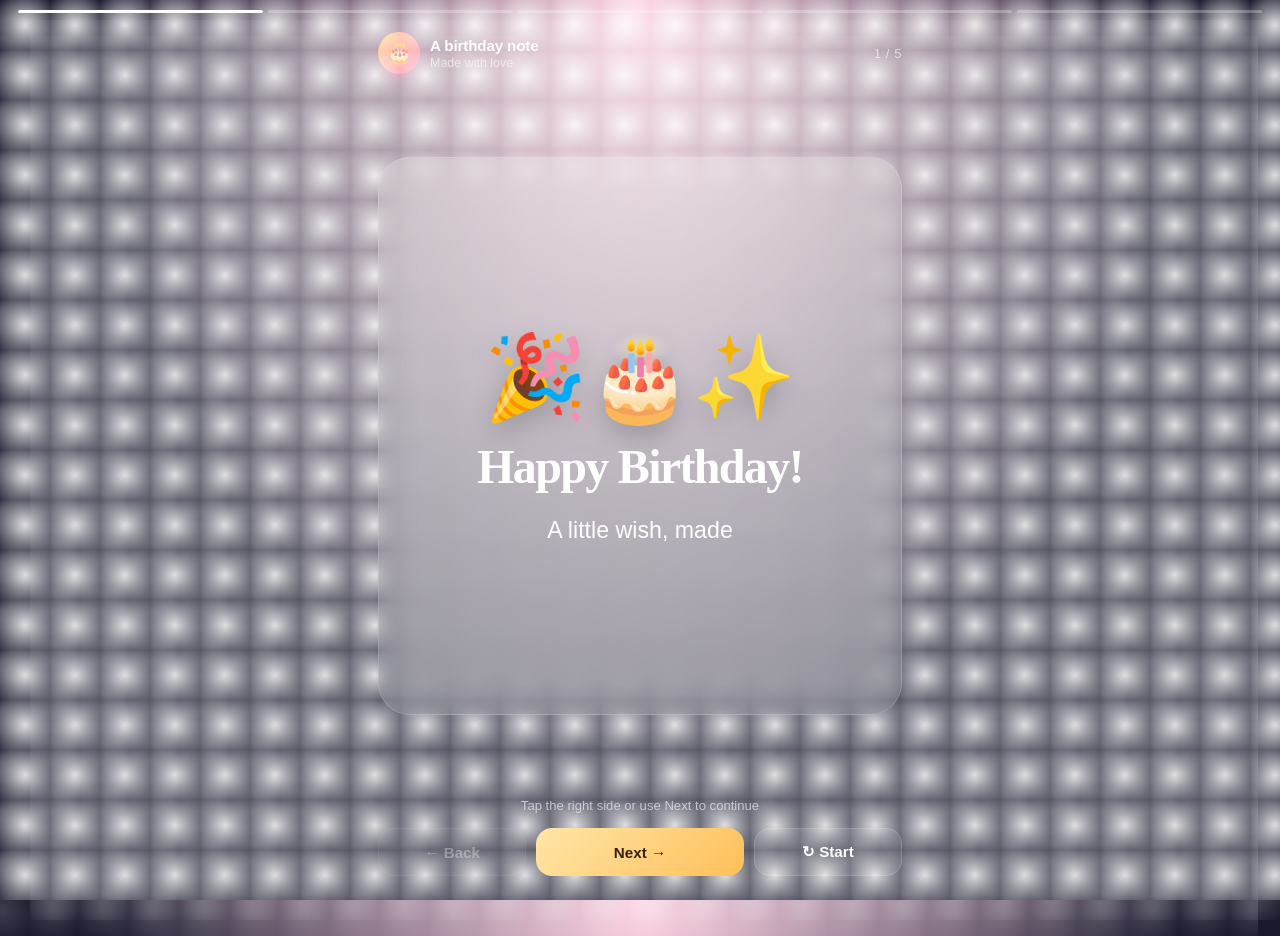
<file: index.html>
<!DOCTYPE html>
<html lang="en">
<head>
    <meta charset="UTF-8">
    <meta name="viewport" content="width=device-width, initial-scale=1.0, maximum-scale=1.0, user-scalable=no">
    <meta name="theme-color" content="#1a1a2e">
    <meta name="description" content="A simple interactive birthday wish for your loved ones">
    <title>Birthday Wish</title>
    <link rel="stylesheet" href="styles.css">
</head>
<body>
    <div class="sparkles" aria-hidden="true"></div>
    
    <div class="app">
        <div class="progress" id="progress" role="progressbar" aria-valuenow="1" aria-valuemin="1" aria-valuemax="0"></div>
        
        <header class="top">
            <div class="profile">
                <div class="avatar" aria-hidden="true">🎂</div>
                <div class="profile-text">
                    <strong>A birthday note</strong>
                    <span>Made with love</span>
                </div>
            </div>
            <div class="counter" id="counter">1 / 0</div>
        </header>

        <section class="stage" id="stage" aria-live="polite" aria-label="Birthday message display">
            <div class="tap-zone" aria-label="Tap left to go back, tap right to continue">
                <span id="backZone" title="Previous slide"></span>
                <span id="nextZone" title="Next slide"></span>
            </div>
            <article class="slide animate-enter" id="slide">
                <div class="emoji" id="slideEmoji" role="img"></div>
                <h1 id="slideTitle"></h1>
                <p class="message" id="slideMessage"></p>
            </article>
        </section>

        <footer class="footer">
            <p class="hint" id="hint">Tap the right side or use Next to continue</p>
            <div class="controls">
                <button type="button" id="prev" aria-label="Previous slide" disabled>← Back</button>
                <button type="button" id="next" class="primary" aria-label="Next slide">Next →</button>
                <button type="button" id="restart" aria-label="Restart slideshow">↻ Start</button>
            </div>
        </footer>
    </div>

    <script src="script.js"></script>
</body>
</html>
</file>
<file: styles.css>
:root {
    --text: rgb(255, 255, 255);
    --muted: rgba(255, 255, 255, 0.6);
    --line: rgba(255, 255, 255, 0.15);
    --accent: rgb(255, 200, 87);
}

* {
    box-sizing: border-box;
    -webkit-tap-highlight-color: transparent;
    user-select: none;
}

body {
    margin: 0;
    min-height: 100svh;
    color: var(--text);
    font-family: -apple-system, BlinkMacSystemFont, "Segoe UI", Roboto, "Helvetica Neue", sans-serif;
    background: radial-gradient(ellipse at top, rgba(255, 107, 169, 0.3) 0%, rgba(26, 26, 46, 1) 60%);
    overflow-x: hidden;
}

.sparkles,
.sparkles::before,
.sparkles::after {
    position: absolute;
    inset: 0;
    pointer-events: none;
    content: "";
    background-image: radial-gradient(circle, rgba(255, 255, 255, 0.85) 0, rgba(255, 255, 255, 0) 100%);
    background-size: 50px 50px;
    background-position: 0 0;
    animation: sparkle 20s linear infinite;
}

.sparkles::before {
    transform: translate(30px, 20px);
    opacity: 0.25;
    animation-delay: -7s;
}

.sparkles::after {
    transform: translate(-22px, 36px);
    opacity: 0.18;
    animation-delay: -14s;
}

@keyframes sparkle {
    0% {
        background-position: 0 0;
    }
    100% {
        background-position: 50px 50px;
    }
}

@media (prefers-reduced-motion: reduce) {
    .sparkles,
    .sparkles::before,
    .sparkles::after {
        animation: none;
    }
}

.app {
    min-height: 100svh;
    width: min(100%, 560px);
    margin: 0 auto;
    padding: max(24px, env(safe-area-inset-top)) 18px max(24px, env(safe-area-inset-bottom));
    display: grid;
    grid-template-rows: auto 1fr auto;
    gap: 20px;
}

.progress {
    display: flex;
    gap: 5px;
    position: absolute;
    top: max(10px, env(safe-area-inset-top));
    left: 18px;
    right: 18px;
    z-index: 4;
}

.bar {
    height: 3px;
    flex: 1 1 0%;
    border-radius: 99px;
    background: rgba(255, 255, 255, 0.26);
    overflow: hidden;
}

.bar > div {
    display: block;
    width: 0%;
    height: 100%;
    background: rgb(255, 255, 255);
    border-radius: inherit;
    transition: width 0.25s ease-out;
}

.bar.done > div {
    width: 100%;
}

.bar.current > div {
    width: 100%;
}

.top {
    display: flex;
    align-items: center;
    justify-content: space-between;
    gap: 12px;
    margin-top: 8px;
}

.profile {
    display: flex;
    align-items: center;
    gap: 10px;
    min-width: 0;
}

.avatar {
    width: 42px;
    height: 42px;
    border-radius: 50%;
    display: grid;
    place-items: center;
    font-size: 20px;
    background: linear-gradient(135deg, rgb(255, 207, 115), rgb(255, 109, 169));
    box-shadow: rgba(255, 109, 169, 0.4) 0 8px 16px;
    flex-shrink: 0;
}

.profile-text {
    min-width: 0;
}

.profile-text strong,
.profile-text span {
    display: block;
}

.profile-text strong {
    font-size: 0.95rem;
    letter-spacing: -0.01em;
}

.profile-text span {
    color: var(--muted);
    font-size: 0.78rem;
    margin-top: 2px;
}

.counter {
    font-size: 0.82rem;
    color: var(--muted);
    white-space: nowrap;
    font-weight: 500;
    letter-spacing: 0.04em;
}

.stage {
    display: grid;
    place-items: center;
    min-height: 0;
    position: relative;
    touch-action: pan-y;
}

.tap-zone {
    position: absolute;
    inset: 0;
    display: grid;
    grid-template-columns: 1fr 1fr;
    z-index: 5;
    cursor: pointer;
}

.tap-zone span {
    width: 100%;
    height: 100%;
    display: block;
}

.slide {
    width: 100%;
    min-height: clamp(390px, 62svh, 610px);
    padding: 42px 28px 30px;
    border: 1px solid var(--line);
    border-radius: 32px;
    background: linear-gradient(145deg, rgba(255, 255, 255, 0.17), rgba(255, 255, 255, 0.05));
    backdrop-filter: blur(20px);
    display: flex;
    flex-direction: column;
    align-items: center;
    justify-content: center;
    text-align: center;
}

.slide.animate-enter {
    animation: enter 0.36s cubic-bezier(0.16, 1, 0.3, 1) both;
}

@keyframes enter {
    0% {
        opacity: 0;
        transform: translateY(14px) scale(0.98);
    }
    100% {
        opacity: 1;
        transform: translateY(0) scale(1);
    }
}

@media (prefers-reduced-motion: reduce) {
    .slide.animate-enter {
        animation: none;
        opacity: 1;
        transform: none;
    }
}

.emoji {
    font-size: clamp(3.2rem, 12vw, 5.2rem);
    line-height: 1;
    margin-bottom: 22px;
    filter: drop-shadow(rgba(0, 0, 0, 0.22) 0 10px 14px);
}

h1,
p {
    margin: 0;
}

h1 {
    font-family: Georgia, "Times New Roman", serif;
    font-size: clamp(1.9rem, 7.5vw, 3rem);
    letter-spacing: -0.035em;
    line-height: 1.1;
    max-width: 14ch;
}

.message {
    font-size: clamp(1.1rem, 4.2vw, 1.45rem);
    line-height: 1.45;
    max-width: 26ch;
    font-weight: 500;
    margin-top: 20px;
}

.message em {
    color: var(--accent);
    font-style: normal;
    font-weight: 700;
}

.footer {
    display: grid;
    gap: 14px;
    position: relative;
    z-index: 6;
}

.hint {
    margin: 0;
    color: var(--muted);
    text-align: center;
    font-size: 0.82rem;
    min-height: 1.2em;
}

.controls {
    display: grid;
    grid-template-columns: 1fr 1.4fr 1fr;
    gap: 10px;
}

button {
    border: 1px solid var(--line);
    border-radius: 16px;
    padding: 14px 10px;
    color: var(--text);
    font-family: inherit;
    font-size: 0.95rem;
    font-weight: 700;
    cursor: pointer;
    background: rgba(255, 255, 255, 0.1);
    transition: all 0.2s ease;
}

button:hover:not(:disabled) {
    background: rgba(255, 255, 255, 0.18);
}

button:active:not(:disabled) {
    transform: scale(0.97);
}

button:focus-visible {
    outline: 3px solid var(--accent);
    outline-offset: 3px;
}

button.primary {
    border: 0;
    color: rgb(53, 32, 10);
    background: linear-gradient(135deg, rgb(255, 230, 168), rgb(255, 191, 88));
}

button.primary:hover:not(:disabled) {
    background: linear-gradient(135deg, rgb(255, 240, 180), rgb(255, 210, 120));
}

button:disabled {
    opacity: 0.35;
    cursor: not-allowed;
    transform: none;
}

@media (max-width: 390px) {
    .app {
        padding-left: 14px;
        padding-right: 14px;
    }

    .progress {
        left: 14px;
        right: 14px;
    }

    .slide {
        border-radius: 26px;
        padding: 32px 18px 24px;
    }
}
</file>
